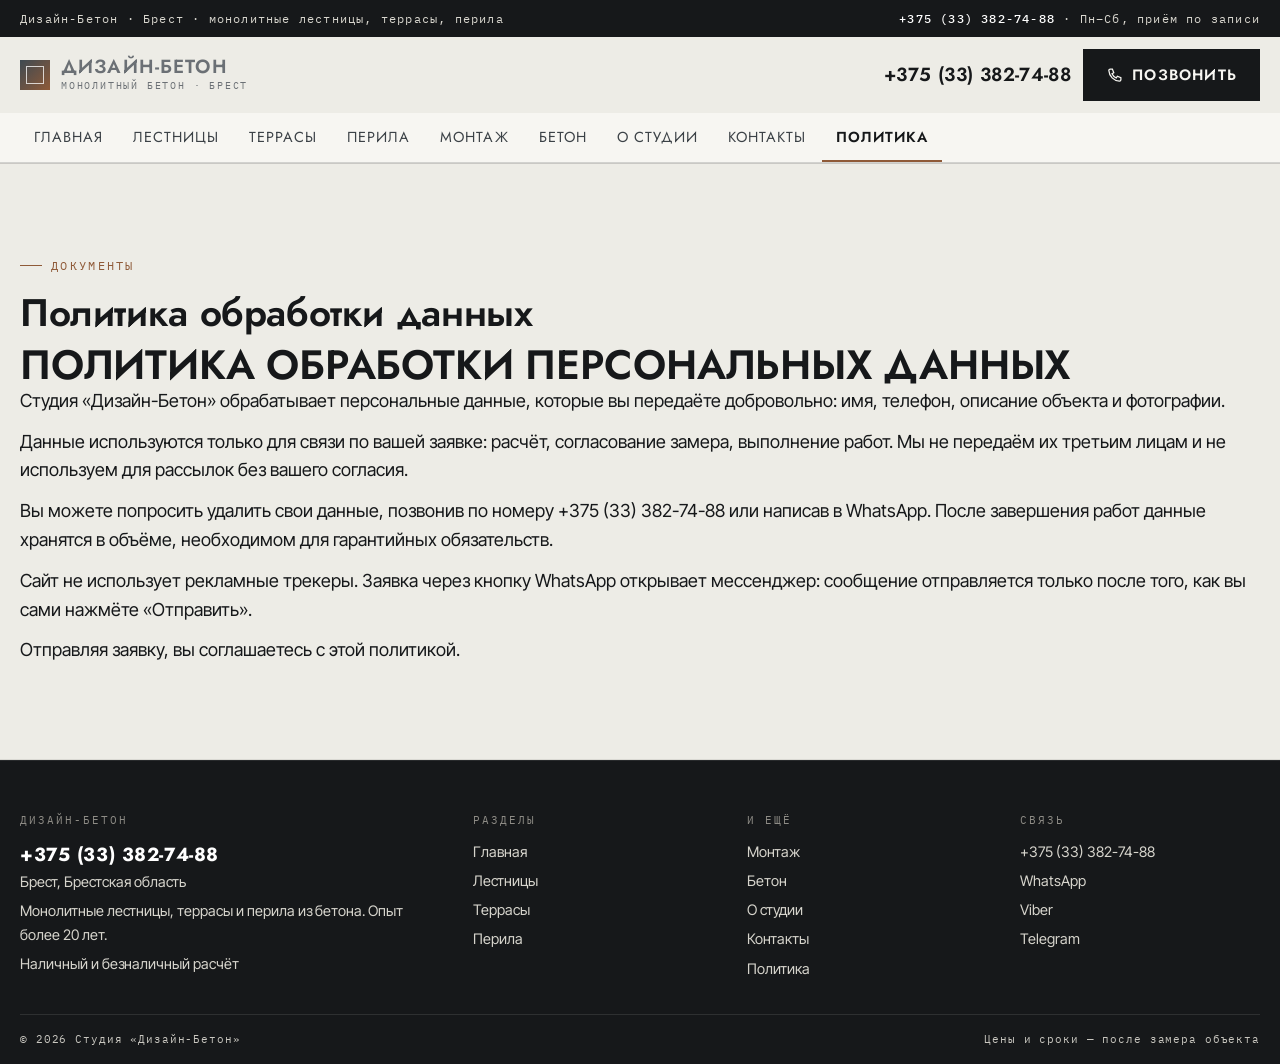
<file: politika.html>
<!doctype html><html lang="ru"><head><meta charset="utf-8"><meta name="viewport" content="width=device-width,initial-scale=1"><title>Политика обработки данных — Дизайн-Бетон</title><meta name="description" content="Как студия «Дизайн-Бетон» обрабатывает персональные данные."><meta property="og:type" content="website"><meta property="og:locale" content="ru_BY"><meta property="og:title" content="Политика обработки данных — Дизайн-Бетон"><meta property="og:description" content="Как студия «Дизайн-Бетон» обрабатывает персональные данные."><link rel="preconnect" href="https://fonts.googleapis.com"><link rel="preconnect" href="https://fonts.gstatic.com" crossorigin><link href="https://fonts.googleapis.com/css2?family=Jost:wght@400;500;600;700&family=Inter+Tight:wght@400;500;600&family=IBM+Plex+Mono:wght@400;500&display=swap" rel="stylesheet"><link rel="icon" href="assets/img/favicon.svg" type="image/svg+xml"><style>
:root{--bg:#EDECE6;--panel:#F7F6F2;--form:#DFDCD3;--ink:#16181A;--ink2:#3C4247;--muted:#6B7075;
--line:rgba(22,24,26,.16);--line2:rgba(22,24,26,.09);--wood:#8F5A38;--steel:#3E4A52;
--f-d:'Jost',system-ui,sans-serif;--f-t:'Inter Tight',system-ui,sans-serif;--f-m:'IBM Plex Mono',monospace}
*{box-sizing:border-box}
html{-webkit-text-size-adjust:100%;font-size:18px;overflow-x:clip}
body{margin:0;background:var(--bg);color:var(--ink);font-family:var(--f-t);font-size:18px;line-height:1.6;
-webkit-font-smoothing:antialiased;overflow-x:clip}
img{display:block;max-width:100%}
a{color:inherit;text-decoration:none}
[hidden]{display:none!important}
.wrap{width:min(1240px,100% - 40px);margin-inline:auto}
.topbar{background:var(--ink);color:#D9D7CF;font-family:var(--f-m);font-size:12px;letter-spacing:.1em}
.topbar .wrap{display:flex;gap:18px;justify-content:space-between;padding:9px 0;align-items:center;flex-wrap:wrap}
.topbar a{color:#F2F0E9}
.topbar b{color:#fff;font-weight:500}
.hdr{position:sticky;top:0;z-index:60;background:rgba(237,236,230,.94);backdrop-filter:blur(12px);border-bottom:1px solid var(--line)}
.hdr__in{display:flex;align-items:center;gap:18px;padding:12px 0}
.logo{display:flex;align-items:center;gap:11px;min-width:0}
.logo i{width:30px;height:30px;flex:none;background:linear-gradient(135deg,var(--steel),var(--wood));position:relative}
.logo i::after{content:"";position:absolute;inset:6px;border:1.5px solid rgba(255,255,255,.75)}
.logo b{font-family:var(--f-d);font-weight:600;font-size:19px;letter-spacing:.06em;text-transform:uppercase;line-height:1.1;white-space:nowrap}
.logo span{display:block;font-family:var(--f-m);font-size:10px;letter-spacing:.18em;color:var(--muted);text-transform:uppercase}
.hdr__sp{flex:1}
.hdr__act{display:flex;align-items:center;gap:12px}
.hdr__tel{font-family:var(--f-d);font-weight:600;font-size:19px;letter-spacing:.02em;white-space:nowrap}
.btn{display:inline-flex;align-items:center;gap:9px;padding:13px 22px;background:var(--ink);color:#F7F6F2;
font-family:var(--f-d);font-weight:600;font-size:15px;letter-spacing:.08em;text-transform:uppercase;border:1px solid var(--ink);
transition:background .2s,color .2s,transform .2s}
.btn svg{width:17px;height:17px;stroke:currentColor;fill:none;stroke-width:1.8}
.btn:hover{background:var(--wood);border-color:var(--wood);color:#fff}
.btn--line{background:transparent;color:var(--ink);border-color:var(--line)}
.btn--line:hover{background:var(--ink);color:#F7F6F2;border-color:var(--ink)}
.burger{display:none;width:42px;height:42px;background:transparent;border:1px solid var(--line);align-items:center;justify-content:center;flex-direction:column;gap:5px;cursor:pointer}
.burger span{display:block;width:18px;height:1.6px;background:var(--ink)}
.strip{background:var(--panel);border-bottom:1px solid var(--line)}
.strip__in{display:flex;gap:2px;overflow-x:auto;scrollbar-width:none}
.strip__in::-webkit-scrollbar{display:none}
.strip a{flex:none;padding:12px 14px;font-family:var(--f-d);font-size:14.5px;letter-spacing:.07em;text-transform:uppercase;color:var(--ink2);border-bottom:2px solid transparent;white-space:nowrap}
.strip a:hover{color:var(--ink);background:rgba(22,24,26,.04)}
.strip a[aria-current]{color:var(--ink);border-bottom-color:var(--wood);font-weight:600}
.hero{position:relative;min-height:min(88svh,760px);display:flex;align-items:flex-end;overflow:hidden;background:var(--form)}
.hero__bg{position:absolute;inset:0}
.hero__bg img{width:100%;height:100%;object-fit:cover;object-position:62% 50%}
.hero__bg::after{content:"";position:absolute;inset:0;background:linear-gradient(96deg,rgba(237,236,230,.97) 0%,rgba(237,236,230,.9) 42%,rgba(237,236,230,.35) 70%,rgba(237,236,230,.06) 100%)}
.hero__in{position:relative;z-index:2;padding:clamp(42px,7vw,92px) 0 clamp(34px,5vw,60px);max-width:min(640px,100%)}
.kick{display:inline-flex;align-items:center;gap:9px;font-family:var(--f-m);font-size:11.5px;letter-spacing:.2em;text-transform:uppercase;color:var(--wood)}
.kick::before{content:"";width:22px;height:1px;background:var(--wood)}
h1{font-family:var(--f-d);font-weight:600;font-size:clamp(2.1rem,5vw,4rem);line-height:1.03;letter-spacing:-.01em;margin:18px 0 0;text-transform:uppercase;overflow-wrap:anywhere}
h1 em{font-style:normal;color:var(--wood)}
.hero__lead{font-size:clamp(1rem,1.3vw,1.14rem);color:var(--ink2);max-width:52ch;margin:18px 0 0}
.hero__cta{display:flex;gap:12px;flex-wrap:wrap;margin-top:26px}
.hero__figs{display:flex;gap:0;flex-wrap:wrap;margin-top:34px;border-top:1px solid var(--line)}
.hero__figs div{padding:14px 22px 0 0;margin-right:22px;border-right:1px solid var(--line2);min-width:0}
.hero__figs div:last-child{border-right:0;margin-right:0;padding-right:0}
.hero__figs b{display:block;font-family:var(--f-d);font-weight:600;font-size:clamp(1.15rem,2vw,1.5rem);line-height:1.1}
.hero__figs span{font-family:var(--f-m);font-size:11px;letter-spacing:.12em;text-transform:uppercase;color:var(--muted)}
.band{padding:clamp(48px,6.4vw,92px) 0;border-bottom:1px solid var(--line2)}
.band--alt{background:var(--panel)}
.band--ink{background:var(--ink);color:#EDEBE4;border-bottom:0}
.band--ink h2,.band--ink h3{color:#fff}
.band--ink p,.band--ink li{color:#C9C7C0}
.band--ink .kick{color:#D9B08C}
.sect{display:grid;grid-template-columns:minmax(0,1fr);gap:clamp(20px,3vw,34px)}
.sect__side{display:flex;flex-direction:column;gap:8px}
.sect__head{display:grid;grid-template-columns:minmax(0,1.1fr) minmax(0,.9fr);gap:clamp(16px,3vw,44px);align-items:end;margin-bottom:clamp(22px,3vw,38px)}
h2{font-family:var(--f-d);font-weight:600;font-size:clamp(1.6rem,3.2vw,2.5rem);line-height:1.08;letter-spacing:-.005em;margin:10px 0 0;text-transform:uppercase;overflow-wrap:anywhere}
h2 em{font-style:normal;color:var(--wood)}
h3{font-family:var(--f-d);font-weight:600;font-size:1.14rem;letter-spacing:.02em;margin:0 0 6px;text-transform:uppercase}
p{margin:0 0 12px}
.lead{font-size:1.06rem;color:var(--ink2)}
.mono{font-family:var(--f-m);font-size:11.5px;letter-spacing:.16em;text-transform:uppercase;color:var(--muted)}
.cards{display:grid;grid-template-columns:repeat(auto-fit,minmax(238px,1fr));gap:1px;background:var(--line);border:1px solid var(--line)}
.cards>div{background:var(--panel);padding:clamp(18px,2.2vw,26px);display:flex;flex-direction:column;gap:8px;min-width:0}
.cards--2{grid-template-columns:repeat(auto-fit,minmax(300px,1fr))}
.cards h3{font-size:1.05rem}
.cards p{margin:0;color:var(--ink2);font-size:.98rem}
.card__n{font-family:var(--f-m);font-size:11px;letter-spacing:.18em;color:var(--wood)}
.rows{border-top:1px solid var(--line)}
.rows>div{display:grid;grid-template-columns:minmax(0,1fr) minmax(0,1.15fr);gap:clamp(12px,3vw,36px);padding:20px 0;border-bottom:1px solid var(--line2);align-items:baseline}
.rows b{font-family:var(--f-d);font-weight:600;font-size:1.06rem;letter-spacing:.02em;text-transform:uppercase}
.rows p{margin:0;color:var(--ink2)}
.figure{margin:0}
.figure img{width:100%;height:clamp(240px,34vw,440px);object-fit:cover}
.figure figcaption{font-family:var(--f-m);font-size:11px;letter-spacing:.12em;text-transform:uppercase;color:var(--muted);padding-top:10px}
.calc{display:grid;grid-template-columns:minmax(0,1fr) minmax(0,1fr);gap:clamp(18px,3vw,40px);background:var(--panel);border:1px solid var(--line);padding:clamp(18px,3vw,32px)}
.calc__form{display:flex;flex-direction:column;gap:14px;min-width:0}
.field{display:flex;flex-direction:column;gap:6px;min-width:0}
.field label{font-family:var(--f-m);font-size:11px;letter-spacing:.14em;text-transform:uppercase;color:var(--muted)}
.field>input,.field select{width:100%;min-width:0;height:44px;background:#fff;border:1px solid var(--line);padding:0 12px;font-family:var(--f-t);font-size:16px;color:var(--ink)}
.field>input:focus,.field select:focus{outline:2px solid var(--wood);outline-offset:1px}
.types{display:flex;flex-wrap:wrap;gap:8px}
.types label{display:inline-flex;align-items:center;gap:8px;padding:9px 13px;border:1px solid var(--line);background:#fff;font-size:14px;cursor:pointer}
.types input{width:auto;height:auto;margin:0}
.types label:has(input:checked){border-color:var(--wood);background:#fff;box-shadow:inset 0 0 0 1px var(--wood)}
.calc__out{display:flex;flex-direction:column;gap:10px;min-width:0}
.calc__svg{background:var(--bg);border:1px solid var(--line2);padding:10px}
.calc__svg svg{width:100%;height:auto;display:block}
.calc__sum{display:grid;grid-template-columns:repeat(2,minmax(0,1fr));gap:1px;background:var(--line2);border:1px solid var(--line2)}
.calc__sum div{background:var(--panel);padding:11px 13px;min-width:0}
.calc__sum b{display:block;font-family:var(--f-d);font-weight:600;font-size:1.2rem;line-height:1.15}
.calc__sum span{font-family:var(--f-m);font-size:10px;letter-spacing:.1em;text-transform:uppercase;color:var(--muted)}
.calc__note{font-family:var(--f-m);font-size:11px;line-height:1.5;color:var(--muted)}
.uzel{display:grid;grid-template-columns:repeat(auto-fit,minmax(250px,1fr));gap:1px;background:var(--line);border:1px solid var(--line)}
.uzel>div{background:var(--panel);padding:16px;min-width:0}
.uzel svg{width:100%;height:auto;display:block}
.uzel h3{font-size:1rem;margin-top:10px}
.uzel p{font-size:.94rem;color:var(--ink2);margin:0}
.acc{border-top:1px solid var(--line)}
.acc details{border-bottom:1px solid var(--line2)}
.acc summary{cursor:pointer;padding:16px 0;font-family:var(--f-d);font-weight:600;font-size:1.02rem;letter-spacing:.02em;list-style:none;display:flex;justify-content:space-between;gap:16px;text-transform:uppercase}
.acc summary::-webkit-details-marker{display:none}
.acc summary::after{content:"+";font-family:var(--f-m);color:var(--wood)}
.acc details[open] summary::after{content:"–"}
.acc p{margin:0 0 16px;color:var(--ink2)}
.cta{background:var(--steel);color:#F2F0E9;padding:clamp(30px,4.6vw,58px);display:grid;grid-template-columns:minmax(0,1.3fr) minmax(0,.7fr);gap:clamp(16px,3vw,36px);align-items:center}
.cta h2{color:#fff;font-size:clamp(1.5rem,2.8vw,2.2rem);margin:0}
.cta p{color:#D3D8DA;margin:10px 0 0}
.cta__act{display:flex;flex-direction:column;gap:10px}
.cta .btn{background:#F7F6F2;color:var(--ink);border-color:#F7F6F2}
.cta .btn--line{background:transparent;color:#F7F6F2;border-color:rgba(247,246,242,.4)}
.form{display:grid;grid-template-columns:repeat(2,minmax(0,1fr));gap:12px}
.form .field--full{grid-column:1/-1}
.form textarea{min-height:96px;padding:12px;background:#fff;border:1px solid var(--line);font-family:var(--f-t);font-size:16px;width:100%;min-width:0;resize:vertical}
.formout{margin-top:12px;font-family:var(--f-m);font-size:12px;color:var(--wood);min-height:1em}
.packs{display:grid;grid-template-columns:repeat(auto-fit,minmax(240px,1fr));gap:1px;background:var(--line);border:1px solid var(--line)}
.packs>div{background:var(--panel);padding:clamp(18px,2.2vw,26px);display:flex;flex-direction:column;gap:8px;min-width:0}
.packs h3{font-size:1.02rem}
.packs ul{margin:0;padding-left:18px;color:var(--ink2);font-size:.95rem}
.packs li{margin-bottom:5px}
.foot{background:var(--ink);color:#C9C7C0;padding:clamp(30px,4vw,54px) 0 0;border-top:1px solid rgba(255,255,255,.08)}
.foot__grid{display:grid;grid-template-columns:minmax(0,1.4fr) repeat(3,minmax(0,.8fr));gap:clamp(18px,3vw,34px);padding-bottom:28px}
.foot h4{font-family:var(--f-m);font-size:11px;letter-spacing:.18em;text-transform:uppercase;color:#8E8C86;margin:0 0 10px;font-weight:400}
.foot a,.foot p{display:block;color:#D6D4CC;font-size:14.5px;margin:0 0 6px}
.foot a:hover{color:#fff}
.foot b{color:#fff;font-family:var(--f-d);font-size:19px;letter-spacing:.03em}
.foot__bo{display:flex;justify-content:space-between;gap:16px;flex-wrap:wrap;padding:16px 0;border-top:1px solid rgba(255,255,255,.1);font-family:var(--f-m);font-size:11px;letter-spacing:.08em}
.fbar{display:none}
.drawer{position:fixed;inset:0;z-index:90;background:rgba(22,24,26,.55);opacity:0;pointer-events:none;transition:opacity .25s}
.drawer[data-open="true"]{opacity:1;pointer-events:auto}
.drawer__inner{position:absolute;inset:0 0 0 auto;width:min(400px,88vw);background:var(--bg);padding:22px;overflow-y:auto;display:flex;flex-direction:column;gap:4px;transform:translateX(100%);transition:transform .28s}
.drawer[data-open="true"] .drawer__inner{transform:none}
.drawer__top{display:flex;justify-content:space-between;align-items:center;margin-bottom:14px}
.drawer__close{width:38px;height:38px;background:transparent;border:1px solid var(--line);position:relative;cursor:pointer}
.drawer__close::before,.drawer__close::after{content:"";position:absolute;left:9px;right:9px;top:50%;height:1.5px;background:var(--ink)}
.drawer__close::before{transform:rotate(45deg)}.drawer__close::after{transform:rotate(-45deg)}
.drawer a.dl{padding:13px 4px;border-bottom:1px solid var(--line2);font-family:var(--f-d);font-size:16px;letter-spacing:.05em;text-transform:uppercase}
.drawer a.dl[aria-current]{color:var(--wood)}
.drawer .btn{margin-top:16px;justify-content:center}
@media(max-width:1049px){
 .burger{display:flex}
 .hdr__tel{display:none}
 .sect__head,.rows>div,.calc,.cta,.hero__figs{grid-template-columns:minmax(0,1fr)}
 .rows>div{gap:6px}
 .calc{grid-template-columns:minmax(0,1fr)}
 .foot__grid{grid-template-columns:repeat(2,minmax(0,1fr))}
 .fbar{display:grid;grid-template-columns:repeat(4,1fr);position:fixed;left:0;right:0;bottom:0;z-index:70;background:var(--ink);border-top:1px solid rgba(255,255,255,.14)}
 .fbar a{display:flex;flex-direction:column;align-items:center;gap:4px;padding:9px 4px;color:#EDEBE4;font-family:var(--f-m);font-size:10px;letter-spacing:.06em}
 .fbar a:first-child{background:var(--wood);color:#fff}
 .fbar svg{width:17px;height:17px;stroke:currentColor;fill:none;stroke-width:1.7}
 body{padding-bottom:56px}
}
@media(max-width:719px){
 .form{grid-template-columns:minmax(0,1fr)}
 .foot__grid{grid-template-columns:minmax(0,1fr)}
 .logo b{font-size:16px}
 h1{font-size:clamp(1.85rem,8.6vw,2.6rem)}
}
</style><link rel="stylesheet" href="assets/css/site.v1.css"></head><body><div class="topbar"><div class="wrap"><span>Дизайн-Бетон · Брест · монолитные лестницы, террасы, перила</span><span><a href="tel:+375333827488"><b>+375 (33) 382-74-88</b></a> · Пн–Сб, приём по записи</span></div></div><header class="hdr"><div class="wrap hdr__in"><a class="logo" href="index.html"><i></i><span><b>Дизайн-Бетон</b><span>монолитный бетон · Брест</span></span></a><span class="hdr__sp"></span><div class="hdr__act"><a class="hdr__tel" href="tel:+375333827488">+375 (33) 382-74-88</a><a class="btn btn--acc" href="tel:+375333827488"><svg viewBox="0 0 24 24" aria-hidden="true"><path d="M6 3h3l2 5-2.5 1.5a12 12 0 006 6L16 13l5 2v3a2 2 0 01-2 2A16 16 0 014 5a2 2 0 012-2z"/></svg>Позвонить</a><button class="burger" id="burger" aria-label="Меню" aria-expanded="false"><span></span><span></span><span></span></button></div></div><nav class="strip"><div class="wrap strip__in"><a href="index.html">Главная</a><a href="lestnicy.html">Лестницы</a><a href="terrasy.html">Террасы</a><a href="perila.html">Перила</a><a href="montazh.html">Монтаж</a><a href="material.html">Бетон</a><a href="o-studii.html">О студии</a><a href="kontakty.html">Контакты</a><a href="politika.html" aria-current="page">Политика</a></div></nav></header><main><div class="drawer" id="drawer" data-open="false"><div class="drawer__inner"><div class="drawer__top"><span class="mono">Дизайн-Бетон</span><button class="drawer__close" id="dclose" aria-label="Закрыть"></button></div><a class="dl" href="lestnicy.html">Лестницы</a><a class="dl" href="terrasy.html">Террасы</a><a class="dl" href="perila.html">Перила</a><a class="dl" href="montazh.html">Монтаж</a><a class="dl" href="material.html">Бетон</a><a class="dl" href="o-studii.html">О студии</a><a class="dl" href="kontakty.html">Контакты</a><a class="dl" href="politika.html" aria-current="page">Политика</a><a class="btn" href="tel:+375333827488">Позвонить +375 (33) 382-74-88</a></div></div><section class="band"><div class="wrap"><div class="sect"><div><span class="kick">документы</span><h1 style="font-size:clamp(1.7rem,3vw,2.4rem);text-transform:none">Политика обработки данных</h1><h2>Политика обработки персональных данных</h2>
<p>Студия «Дизайн-Бетон» обрабатывает персональные данные, которые вы передаёте добровольно: имя, телефон, описание объекта и фотографии.</p>
<p>Данные используются только для связи по вашей заявке: расчёт, согласование замера, выполнение работ. Мы не передаём их третьим лицам и не используем для рассылок без вашего согласия.</p>
<p>Вы можете попросить удалить свои данные, позвонив по номеру +375 (33) 382-74-88 или написав в WhatsApp. После завершения работ данные хранятся в объёме, необходимом для гарантийных обязательств.</p>
<p>Сайт не использует рекламные трекеры. Заявка через кнопку WhatsApp открывает мессенджер: сообщение отправляется только после того, как вы сами нажмёте «Отправить».</p>
<p>Отправляя заявку, вы соглашаетесь с этой политикой.</p></div></div></div></section></main><footer class="foot"><div class="wrap"><div class="foot__grid"><div><h4>Дизайн-Бетон</h4><b>+375 (33) 382-74-88</b><p>Брест, Брестская область</p><p>Монолитные лестницы, террасы и перила из бетона. Опыт более 20 лет.</p><p>Наличный и безналичный расчёт</p></div><div><h4>Разделы</h4><a href="index.html">Главная</a><a href="lestnicy.html">Лестницы</a><a href="terrasy.html">Террасы</a><a href="perila.html">Перила</a></div><div><h4>И ещё</h4><a href="montazh.html">Монтаж</a><a href="material.html">Бетон</a><a href="o-studii.html">О студии</a><a href="kontakty.html">Контакты</a><a href="politika.html">Политика</a></div><div><h4>Связь</h4><a href="tel:+375333827488">+375 (33) 382-74-88</a><a href="https://wa.me/375333827488">WhatsApp</a><a href="viber://chat?number=%2B375333827488">Viber</a><a href="https://t.me/+375333827488">Telegram</a></div></div><div class="foot__bo"><span>© 2026 Студия «Дизайн-Бетон»</span><span>Цены и сроки — после замера объекта</span></div></div></footer><div class="fbar"><a href="tel:+375333827488"><svg viewBox="0 0 24 24"><path d="M6 3h3l2 5-2.5 1.5a12 12 0 006 6L16 13l5 2v3a2 2 0 01-2 2A16 16 0 014 5a2 2 0 012-2z"/></svg>Позвонить</a><a href="https://wa.me/375333827488"><svg viewBox="0 0 24 24"><path d="M4 20l1.5-4A8 8 0 1112 20a8 8 0 01-4-1z"/></svg>WhatsApp</a><a href="viber://chat?number=%2B375333827488"><svg viewBox="0 0 24 24"><path d="M5 5h14v10H9l-4 4z"/></svg>Viber</a><a href="https://t.me/+375333827488"><svg viewBox="0 0 24 24"><path d="M21 4L3 11l6 2 2 6 3-4"/></svg>Telegram</a></div><script src="assets/js/main.v1.js"></script></body></html>
</file>
<file: assets/css/site.v1.css>
:root{--bg:#EDECE6;--panel:#F7F6F2;--form:#DFDCD3;--ink:#16181A;--ink2:#3C4247;--muted:#6B7075;
--line:rgba(22,24,26,.16);--line2:rgba(22,24,26,.09);--wood:#8F5A38;--steel:#3E4A52;
--f-d:'Jost',system-ui,sans-serif;--f-t:'Inter Tight',system-ui,sans-serif;--f-m:'IBM Plex Mono',monospace}
*{box-sizing:border-box}
html{-webkit-text-size-adjust:100%;font-size:18px;overflow-x:clip}
body{margin:0;background:var(--bg);color:var(--ink);font-family:var(--f-t);font-size:18px;line-height:1.6;
-webkit-font-smoothing:antialiased;overflow-x:clip}
img{display:block;max-width:100%}
a{color:inherit;text-decoration:none}
[hidden]{display:none!important}
.wrap{width:min(1240px,100% - 40px);margin-inline:auto}
.topbar{background:var(--ink);color:#D9D7CF;font-family:var(--f-m);font-size:12px;letter-spacing:.1em}
.topbar .wrap{display:flex;gap:18px;justify-content:space-between;padding:9px 0;align-items:center;flex-wrap:wrap}
.topbar a{color:#F2F0E9}
.topbar b{color:#fff;font-weight:500}
.hdr{position:sticky;top:0;z-index:60;background:rgba(237,236,230,.94);backdrop-filter:blur(12px);border-bottom:1px solid var(--line)}
.hdr__in{display:flex;align-items:center;gap:18px;padding:12px 0}
.logo{display:flex;align-items:center;gap:11px;min-width:0}
.logo i{width:30px;height:30px;flex:none;background:linear-gradient(135deg,var(--steel),var(--wood));position:relative}
.logo i::after{content:"";position:absolute;inset:6px;border:1.5px solid rgba(255,255,255,.75)}
.logo b{font-family:var(--f-d);font-weight:600;font-size:19px;letter-spacing:.06em;text-transform:uppercase;line-height:1.1;white-space:nowrap}
.logo span{display:block;font-family:var(--f-m);font-size:10px;letter-spacing:.18em;color:var(--muted);text-transform:uppercase}
.hdr__sp{flex:1}
.hdr__act{display:flex;align-items:center;gap:12px}
.hdr__tel{font-family:var(--f-d);font-weight:600;font-size:19px;letter-spacing:.02em;white-space:nowrap}
.btn{display:inline-flex;align-items:center;gap:9px;padding:13px 22px;background:var(--ink);color:#F7F6F2;
font-family:var(--f-d);font-weight:600;font-size:15px;letter-spacing:.08em;text-transform:uppercase;border:1px solid var(--ink);
transition:background .2s,color .2s,transform .2s}
.btn svg{width:17px;height:17px;stroke:currentColor;fill:none;stroke-width:1.8}
.btn:hover{background:var(--wood);border-color:var(--wood);color:#fff}
.btn--line{background:transparent;color:var(--ink);border-color:var(--line)}
.btn--line:hover{background:var(--ink);color:#F7F6F2;border-color:var(--ink)}
.burger{display:none;width:42px;height:42px;background:transparent;border:1px solid var(--line);align-items:center;justify-content:center;flex-direction:column;gap:5px;cursor:pointer}
.burger span{display:block;width:18px;height:1.6px;background:var(--ink)}
.strip{background:var(--panel);border-bottom:1px solid var(--line)}
.strip__in{display:flex;gap:2px;overflow-x:auto;scrollbar-width:none}
.strip__in::-webkit-scrollbar{display:none}
.strip a{flex:none;padding:12px 14px;font-family:var(--f-d);font-size:14.5px;letter-spacing:.07em;text-transform:uppercase;color:var(--ink2);border-bottom:2px solid transparent;white-space:nowrap}
.strip a:hover{color:var(--ink);background:rgba(22,24,26,.04)}
.strip a[aria-current]{color:var(--ink);border-bottom-color:var(--wood);font-weight:600}
.hero{position:relative;min-height:min(88svh,760px);display:flex;align-items:flex-end;overflow:hidden;background:var(--form)}
.hero__bg{position:absolute;inset:0}
.hero__bg img{width:100%;height:100%;object-fit:cover;object-position:62% 50%}
.hero__bg::after{content:"";position:absolute;inset:0;background:linear-gradient(96deg,rgba(237,236,230,.97) 0%,rgba(237,236,230,.9) 42%,rgba(237,236,230,.35) 70%,rgba(237,236,230,.06) 100%)}
.hero__in{position:relative;z-index:2;padding:clamp(42px,7vw,92px) 0 clamp(34px,5vw,60px);max-width:min(640px,100%)}
.kick{display:inline-flex;align-items:center;gap:9px;font-family:var(--f-m);font-size:11.5px;letter-spacing:.2em;text-transform:uppercase;color:var(--wood)}
.kick::before{content:"";width:22px;height:1px;background:var(--wood)}
h1{font-family:var(--f-d);font-weight:600;font-size:clamp(2.1rem,5vw,4rem);line-height:1.03;letter-spacing:-.01em;margin:18px 0 0;text-transform:uppercase;overflow-wrap:anywhere}
h1 em{font-style:normal;color:var(--wood)}
.hero__lead{font-size:clamp(1rem,1.3vw,1.14rem);color:var(--ink2);max-width:52ch;margin:18px 0 0}
.hero__cta{display:flex;gap:12px;flex-wrap:wrap;margin-top:26px}
.hero__figs{display:flex;gap:0;flex-wrap:wrap;margin-top:34px;border-top:1px solid var(--line)}
.hero__figs div{padding:14px 22px 0 0;margin-right:22px;border-right:1px solid var(--line2);min-width:0}
.hero__figs div:last-child{border-right:0;margin-right:0;padding-right:0}
.hero__figs b{display:block;font-family:var(--f-d);font-weight:600;font-size:clamp(1.15rem,2vw,1.5rem);line-height:1.1}
.hero__figs span{font-family:var(--f-m);font-size:11px;letter-spacing:.12em;text-transform:uppercase;color:var(--muted)}
.band{padding:clamp(48px,6.4vw,92px) 0;border-bottom:1px solid var(--line2)}
.band--alt{background:var(--panel)}
.band--ink{background:var(--ink);color:#EDEBE4;border-bottom:0}
.band--ink h2,.band--ink h3{color:#fff}
.band--ink p,.band--ink li{color:#C9C7C0}
.band--ink .kick{color:#D9B08C}
.sect{display:grid;grid-template-columns:minmax(0,1fr);gap:clamp(20px,3vw,34px)}
.sect__side{display:flex;flex-direction:column;gap:8px}
.sect__head{display:grid;grid-template-columns:minmax(0,1.1fr) minmax(0,.9fr);gap:clamp(16px,3vw,44px);align-items:end;margin-bottom:clamp(22px,3vw,38px)}
h2{font-family:var(--f-d);font-weight:600;font-size:clamp(1.6rem,3.2vw,2.5rem);line-height:1.08;letter-spacing:-.005em;margin:10px 0 0;text-transform:uppercase;overflow-wrap:anywhere}
h2 em{font-style:normal;color:var(--wood)}
h3{font-family:var(--f-d);font-weight:600;font-size:1.14rem;letter-spacing:.02em;margin:0 0 6px;text-transform:uppercase}
p{margin:0 0 12px}
.lead{font-size:1.06rem;color:var(--ink2)}
.mono{font-family:var(--f-m);font-size:11.5px;letter-spacing:.16em;text-transform:uppercase;color:var(--muted)}
.cards{display:grid;grid-template-columns:repeat(auto-fit,minmax(238px,1fr));gap:1px;background:var(--line);border:1px solid var(--line)}
.cards>div{background:var(--panel);padding:clamp(18px,2.2vw,26px);display:flex;flex-direction:column;gap:8px;min-width:0}
.cards--2{grid-template-columns:repeat(auto-fit,minmax(300px,1fr))}
.cards h3{font-size:1.05rem}
.cards p{margin:0;color:var(--ink2);font-size:.98rem}
.card__n{font-family:var(--f-m);font-size:11px;letter-spacing:.18em;color:var(--wood)}
.rows{border-top:1px solid var(--line)}
.rows>div{display:grid;grid-template-columns:minmax(0,1fr) minmax(0,1.15fr);gap:clamp(12px,3vw,36px);padding:20px 0;border-bottom:1px solid var(--line2);align-items:baseline}
.rows b{font-family:var(--f-d);font-weight:600;font-size:1.06rem;letter-spacing:.02em;text-transform:uppercase}
.rows p{margin:0;color:var(--ink2)}
.figure{margin:0}
.figure img{width:100%;height:clamp(240px,34vw,440px);object-fit:cover}
.figure figcaption{font-family:var(--f-m);font-size:11px;letter-spacing:.12em;text-transform:uppercase;color:var(--muted);padding-top:10px}
.calc{display:grid;grid-template-columns:minmax(0,1fr) minmax(0,1fr);gap:clamp(18px,3vw,40px);background:var(--panel);border:1px solid var(--line);padding:clamp(18px,3vw,32px)}
.calc__form{display:flex;flex-direction:column;gap:14px;min-width:0}
.field{display:flex;flex-direction:column;gap:6px;min-width:0}
.field label{font-family:var(--f-m);font-size:11px;letter-spacing:.14em;text-transform:uppercase;color:var(--muted)}
.field>input,.field select{width:100%;min-width:0;height:44px;background:#fff;border:1px solid var(--line);padding:0 12px;font-family:var(--f-t);font-size:16px;color:var(--ink)}
.field>input:focus,.field select:focus{outline:2px solid var(--wood);outline-offset:1px}
.types{display:flex;flex-wrap:wrap;gap:8px}
.types label{display:inline-flex;align-items:center;gap:8px;padding:9px 13px;border:1px solid var(--line);background:#fff;font-size:14px;cursor:pointer}
.types input{width:auto;height:auto;margin:0}
.types label:has(input:checked){border-color:var(--wood);background:#fff;box-shadow:inset 0 0 0 1px var(--wood)}
.calc__out{display:flex;flex-direction:column;gap:10px;min-width:0}
.calc__svg{background:var(--bg);border:1px solid var(--line2);padding:10px}
.calc__svg svg{width:100%;height:auto;display:block}
.calc__sum{display:grid;grid-template-columns:repeat(2,minmax(0,1fr));gap:1px;background:var(--line2);border:1px solid var(--line2)}
.calc__sum div{background:var(--panel);padding:11px 13px;min-width:0}
.calc__sum b{display:block;font-family:var(--f-d);font-weight:600;font-size:1.2rem;line-height:1.15}
.calc__sum span{font-family:var(--f-m);font-size:10px;letter-spacing:.1em;text-transform:uppercase;color:var(--muted)}
.calc__note{font-family:var(--f-m);font-size:11px;line-height:1.5;color:var(--muted)}
.uzel{display:grid;grid-template-columns:repeat(auto-fit,minmax(250px,1fr));gap:1px;background:var(--line);border:1px solid var(--line)}
.uzel>div{background:var(--panel);padding:16px;min-width:0}
.uzel svg{width:100%;height:auto;display:block}
.uzel h3{font-size:1rem;margin-top:10px}
.uzel p{font-size:.94rem;color:var(--ink2);margin:0}
.acc{border-top:1px solid var(--line)}
.acc details{border-bottom:1px solid var(--line2)}
.acc summary{cursor:pointer;padding:16px 0;font-family:var(--f-d);font-weight:600;font-size:1.02rem;letter-spacing:.02em;list-style:none;display:flex;justify-content:space-between;gap:16px;text-transform:uppercase}
.acc summary::-webkit-details-marker{display:none}
.acc summary::after{content:"+";font-family:var(--f-m);color:var(--wood)}
.acc details[open] summary::after{content:"–"}
.acc p{margin:0 0 16px;color:var(--ink2)}
.cta{background:var(--steel);color:#F2F0E9;padding:clamp(30px,4.6vw,58px);display:grid;grid-template-columns:minmax(0,1.3fr) minmax(0,.7fr);gap:clamp(16px,3vw,36px);align-items:center}
.cta h2{color:#fff;font-size:clamp(1.5rem,2.8vw,2.2rem);margin:0}
.cta p{color:#D3D8DA;margin:10px 0 0}
.cta__act{display:flex;flex-direction:column;gap:10px}
.cta .btn{background:#F7F6F2;color:var(--ink);border-color:#F7F6F2}
.cta .btn--line{background:transparent;color:#F7F6F2;border-color:rgba(247,246,242,.4)}
.form{display:grid;grid-template-columns:repeat(2,minmax(0,1fr));gap:12px}
.form .field--full{grid-column:1/-1}
.form textarea{min-height:96px;padding:12px;background:#fff;border:1px solid var(--line);font-family:var(--f-t);font-size:16px;width:100%;min-width:0;resize:vertical}
.formout{margin-top:12px;font-family:var(--f-m);font-size:12px;color:var(--wood);min-height:1em}
.packs{display:grid;grid-template-columns:repeat(auto-fit,minmax(240px,1fr));gap:1px;background:var(--line);border:1px solid var(--line)}
.packs>div{background:var(--panel);padding:clamp(18px,2.2vw,26px);display:flex;flex-direction:column;gap:8px;min-width:0}
.packs h3{font-size:1.02rem}
.packs ul{margin:0;padding-left:18px;color:var(--ink2);font-size:.95rem}
.packs li{margin-bottom:5px}
.foot{background:var(--ink);color:#C9C7C0;padding:clamp(30px,4vw,54px) 0 0;border-top:1px solid rgba(255,255,255,.08)}
.foot__grid{display:grid;grid-template-columns:minmax(0,1.4fr) repeat(3,minmax(0,.8fr));gap:clamp(18px,3vw,34px);padding-bottom:28px}
.foot h4{font-family:var(--f-m);font-size:11px;letter-spacing:.18em;text-transform:uppercase;color:#8E8C86;margin:0 0 10px;font-weight:400}
.foot a,.foot p{display:block;color:#D6D4CC;font-size:14.5px;margin:0 0 6px}
.foot a:hover{color:#fff}
.foot b{color:#fff;font-family:var(--f-d);font-size:19px;letter-spacing:.03em}
.foot__bo{display:flex;justify-content:space-between;gap:16px;flex-wrap:wrap;padding:16px 0;border-top:1px solid rgba(255,255,255,.1);font-family:var(--f-m);font-size:11px;letter-spacing:.08em}
.fbar{display:none}
.drawer{position:fixed;inset:0;z-index:90;background:rgba(22,24,26,.55);opacity:0;pointer-events:none;transition:opacity .25s}
.drawer[data-open="true"]{opacity:1;pointer-events:auto}
.drawer__inner{position:absolute;inset:0 0 0 auto;width:min(400px,88vw);background:var(--bg);padding:22px;overflow-y:auto;display:flex;flex-direction:column;gap:4px;transform:translateX(100%);transition:transform .28s}
.drawer[data-open="true"] .drawer__inner{transform:none}
.drawer__top{display:flex;justify-content:space-between;align-items:center;margin-bottom:14px}
.drawer__close{width:38px;height:38px;background:transparent;border:1px solid var(--line);position:relative;cursor:pointer}
.drawer__close::before,.drawer__close::after{content:"";position:absolute;left:9px;right:9px;top:50%;height:1.5px;background:var(--ink)}
.drawer__close::before{transform:rotate(45deg)}.drawer__close::after{transform:rotate(-45deg)}
.drawer a.dl{padding:13px 4px;border-bottom:1px solid var(--line2);font-family:var(--f-d);font-size:16px;letter-spacing:.05em;text-transform:uppercase}
.drawer a.dl[aria-current]{color:var(--wood)}
.drawer .btn{margin-top:16px;justify-content:center}
@media(max-width:1049px){
 .burger{display:flex}
 .hdr__tel{display:none}
 .sect__head,.rows>div,.calc,.cta,.hero__figs{grid-template-columns:minmax(0,1fr)}
 .rows>div{gap:6px}
 .calc{grid-template-columns:minmax(0,1fr)}
 .foot__grid{grid-template-columns:repeat(2,minmax(0,1fr))}
 .fbar{display:grid;grid-template-columns:repeat(4,1fr);position:fixed;left:0;right:0;bottom:0;z-index:70;background:var(--ink);border-top:1px solid rgba(255,255,255,.14)}
 .fbar a{display:flex;flex-direction:column;align-items:center;gap:4px;padding:9px 4px;color:#EDEBE4;font-family:var(--f-m);font-size:10px;letter-spacing:.06em}
 .fbar a:first-child{background:var(--wood);color:#fff}
 .fbar svg{width:17px;height:17px;stroke:currentColor;fill:none;stroke-width:1.7}
 body{padding-bottom:56px}
}
@media(max-width:719px){
 .form{grid-template-columns:minmax(0,1fr)}
 .foot__grid{grid-template-columns:minmax(0,1fr)}
 .logo b{font-size:16px}
 h1{font-size:clamp(1.85rem,8.6vw,2.6rem)}
}

@media(max-width:1049px){.calc,.cta,.rows>div,.sect__head{grid-template-columns:minmax(0,1fr)}}
</file>
